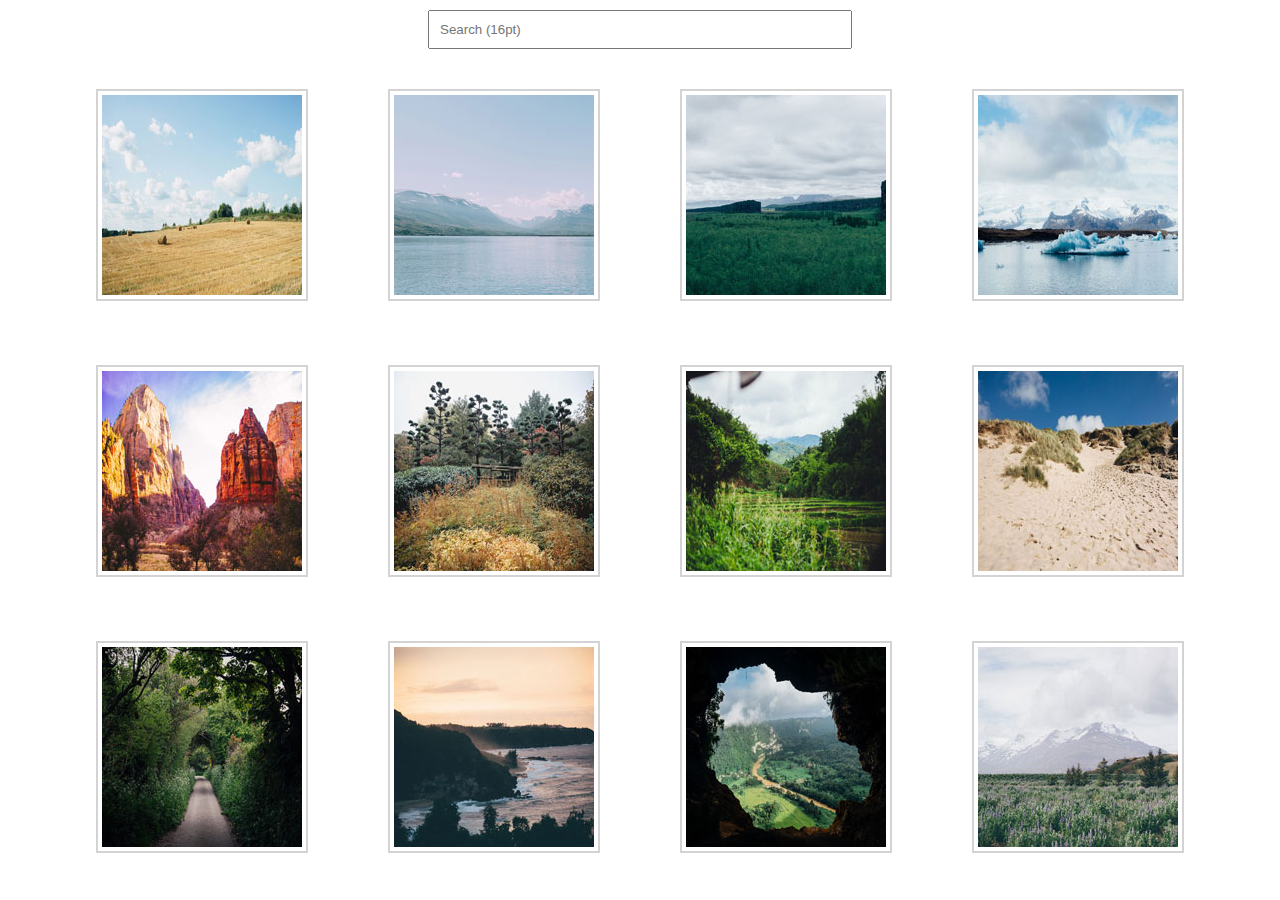
<file: project 5/index.html>
<!DOCTYPE html>
<html lang=en>
<head>
<title>Project 5</title>
<meta charset="utf-8">
<meta name="viewport" content="width=device-width, initial-scale=1.0">
<link rel="stylesheet" href="css/lightbox.min.css">
<link rel="stylesheet" href="css/style.css">
</head>
<body>
  <input id="search" name="search" placeholder="Search (16pt)" type="text" data-list=".default_list" autocomplete="off">

  <div class="gallery default_list">
        <a href="photos/01.jpg" 
          data-lightbox="mygallery"
          data-title="I love hay bales. Took this snap on a drive through the countryside past some straw fields.
         "
        >
          <img src="photos/thumbnails/01.jpg" alt="Hay Bales" />
        </a>

        <a 
          href="photos/02.jpg" 
          data-lightbox="mygallery"
          data-title="The lake was so calm today. We had a great view of the snow on the mountains from here."
        >
          <img src="photos/thumbnails/02.jpg" alt="Lake" />
         
        </a>
      
      <a 
      href="photos/03.jpg" 
      data-lightbox="mygallery"
      data-title="I hiked to the top of the mountain and got this picture of the canyon and trees below."
    >
      <img src="photos/thumbnails/03.jpg" alt="Canyon" />
     
    </a>
    <a 
    href="photos/04.jpg" 
    data-lightbox="mygallery"
    data-title="kari 
    "
  >
    <img src="photos/thumbnails/04.jpg" alt="iceberg" />
   
  </a>
  <a 
  href="photos/05.jpg" 
  data-lightbox="mygallery"
  data-title="The red cliffs were beautiful. It was really hot in the desert but we did a lot of walking through the canyons."
>
  <img src="photos/thumbnails/05.jpg" alt="Desert" />
 
</a>
<a 
href="photos/06.jpg"
data-lightbox="mygallery"
data-title="Fall is coming, I love when the leaves on the trees start to change color.
"
>
<img src="photos/thumbnails/06.jpg" alt="Fall" />

</a>
<a 
href="photos/07.jpg" 
data-lightbox="mygallery"
data-title="I drove past this plantation yesterday, everything is so green!"
>
<img src="photos/thumbnails/07.jpg" alt="Plantation" />

</a>
<a 
href="photos/08.jpg" 
data-lightbox="mygallery"
data-title="My summer vacation to the Oregon Coast. I love the sandy dunes!
"
>
<img src="photos/thumbnails/08.jpg" alt="Dunes" />

</a>
<a 
href="photos/09.jpg" 
data-lightbox="mygallery"
data-title="We enjoyed a quiet stroll down this countryside lane."
>
<img src="photos/thumbnails/09.jpg" alt="Countryside lane" class="images"/>

</a>
<a 
href="photos/10.jpg" 
data-lightbox="mygallery"
data-title="Sunset at the coast! The sky turned a lovely shade of orange."
>
<img src="photos/thumbnails/10.jpg" alt="Sunset"  />

</a>


<a 
href="photos/11.jpg" 
data-lightbox="mygallery"
data-title="I did a tour of a cave today and the view of the landscape below was breathtaking.
"
>
<img src="photos/thumbnails/11.jpg" alt="Cave" />

</a>
<a 
href="photos/12.jpg" 
data-lightbox="mygallery"
data-title="I walked through this meadow of bluebells and got a good view of the snow on the mountain before the fog came in."
>
<img src="photos/thumbnails/12.jpg" alt="Bluebells" />
</a>
</div>
 <script src="js/jquery-3.2.1.js"></script>
 <script src="js/lightbox-plus-jquery.min.js"></script>
 <script src="js/jquery.hideseek.min.js"></script>
 
 <script>
 
 $(document).ready(function() {
  $('#search').hideseek({
    attribute: 'data-title',
  });
});
  </script>
</body>
</html>
</file>
<file: project 5/css/style.css>
.gallery {
    display: flex;
    flex-wrap:wrap;
    justify-content: center;
}
.gallery img {
 width:200px;
 height: 200px;
 margin: 30px 40px 30px 40px;
 border: 2px solid lightgray;
 padding: 4px;

}

#search{
   display: block;
   margin : 10px auto;
   padding: 10px;
   width:400px;

}

@media only screen and (max-width: 600px){
    .gallery{
        flex-direction: column;
     
    }
    .gallery img{
        max-width: 450px;
        display: block;
        width:90%;
        margin: 5px auto;
        
    }
}
</file>
